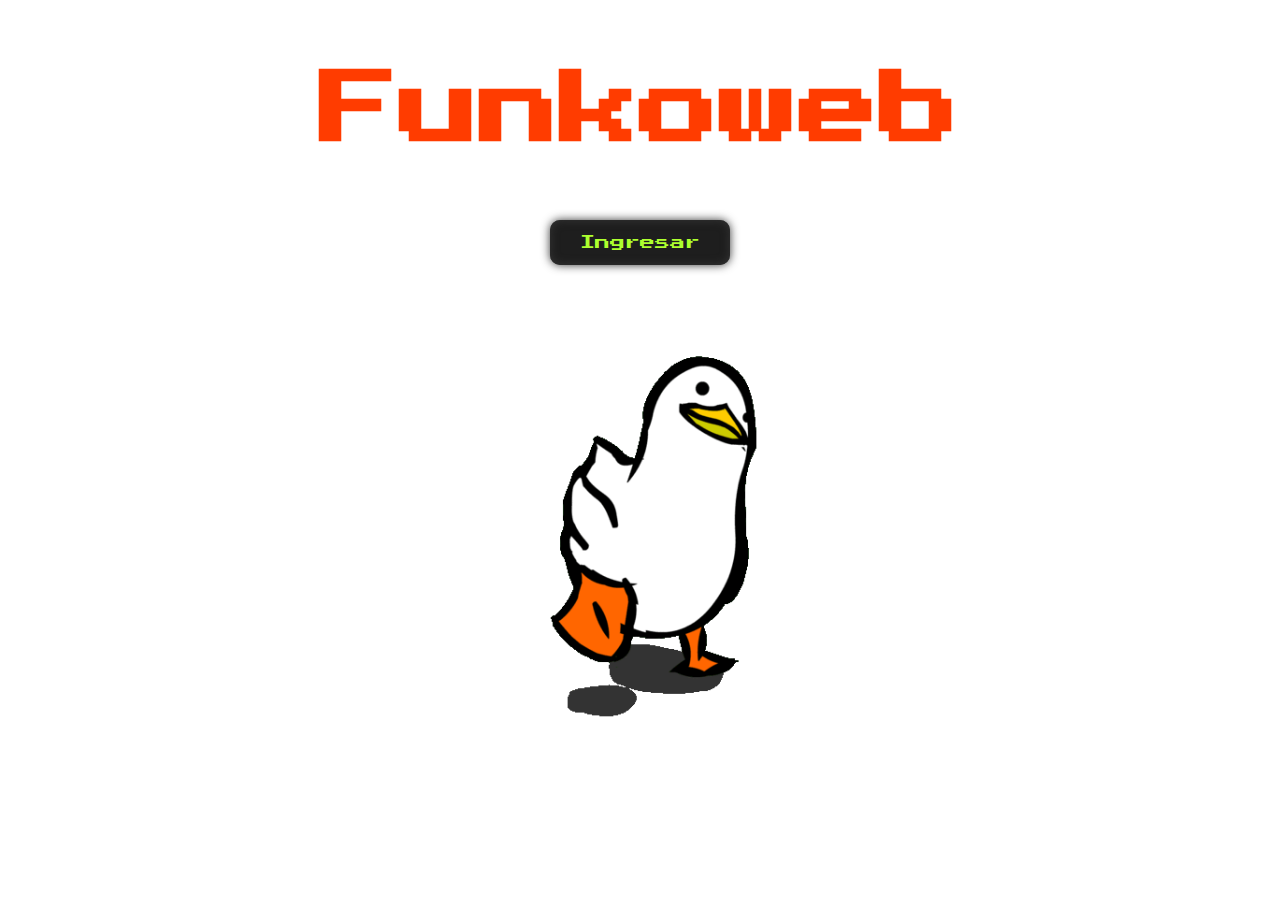
<file: index.html>
<!DOCTYPE html>
<html lang="es">
<head>
    <meta charset="UTF-8">
    <meta name="viewport" content="width=device-width, user-scalable=no, initial-scale=1.0, maximum-scale=1.0, minimum-scale=1.0">
    <title>👾 FunkiLand 👾</title>

    <!--Links de texto-->
    <link rel="preconnect" href="https://fonts.googleapis.com">
    <link rel="preconnect" href="https://fonts.gstatic.com" crossorigin>
    <link href="https://fonts.googleapis.com/css2?family=Bacasime+Antique&family=Press+Start+2P&display=swap" rel="stylesheet">

    <!--Links de coneccion de css-->
    <link rel="stylesheet" href="./css/config.css">
    <link rel="stylesheet" href="./css/principal/css-boton.css">
    <link rel="stylesheet" href="./css/principal/principio.css">


</head>
<body>

    <div id="padre"></div>
 

    <script src="./js/js-principal/principal.js"></script>
</body>
</html>
</file>
<file: css/config.css>
* {
    margin: 0;
    padding: 0;
    box-sizing: border-box;
}
html, body {
    font-size: 10px;
    font-family: 'Bacasime Antique', serif;
}
</file>
<file: css/principal/css-boton.css>
button {
    padding: 15px 30px;
    box-sizing: border-box;
    font-size: 18px;
    outline: none;
    border: none;
    border-radius: 10px;
    transition: 0.5s;
    background: #1e1e1e;
    box-shadow: 0 0 10px #363636, inset 0 0 10px #363636;

    display: grid;
    place-items: center;
    margin: auto;
  }
  a{
    text-decoration: none;
    color: greenyellow;
    font-family: 'Press Start 2P', cursive;
    font-size: 15px;
  }
  button:hover {
    animation: a 0.5s 1 linear;
  }
  
  @keyframes a {
    0% {
      transform: scale(0.7, 1.3);
    }
  
    25% {
      transform: scale(1.3, 0.7);
    }
  
    50% {
      transform: scale(0.7, 1.3);
    }
  
    75% {
      transform: scale(1.3, 0.7);
    }
  
    100% {
      transform: scale(1, 1);
    }
  }

  @media only screen and (max-width: 1280px){
    button {
      margin-top: 5rem;
    }
  }
  @media only screen and (max-width: 450px){
    button {
      margin-top: 4rem;
    }
  }
</file>
<file: css/principal/principio.css>
.contenedor{
    width: 80%;
    max-width: 1000%;
    margin: 0 auto;
    padding: 10px;
    margin-top: 2rem;
  
}
.inicio h1{
    font-size: 10rem;
    color: #ff3c00;
    padding: 20px;
    box-sizing: border-box;
    text-align: center;
    margin-top: 4rem;
    font-family: 'Press Start 2P', cursive;
}
.inicio{
    width: auto;
    padding: 10px;
    box-sizing: border-box;
    height: auto;
}
img{
    width: 30%;
    height: auto;

    padding: 10px;
    box-sizing: border-box;
}
/*
Para el pading en el caso del responsive
 usar la propiedad abajo del pading
 
box-sizing: border-box;
*/
/***********************************************************/
@media only screen and (max-width: 1280px){
    .inicio h1{
        font-size: 8rem;
        margin-top: 4rem;
    }
  img{
    margin-top: 4rem;
  }
}

@media only screen and (max-width: 800px){
     .inicio h1{
        margin-top: 6rem;
        font-size: 3rem;

    .vibrate{animation:vibrate 1.5s linear both} @keyframes vibrate{0%{transform:translate(0)}20%{transform:translate(-2px,2px)}40%{transform:translate(-2px,-2px)}60%{transform:translate(2px,2px)}80%{transform:translate(2px,-2px)}100%{transform:translate(0)}}
    }

    img {
        margin-top: 4rem;
        width: 25rem;
    }
}
</file>
